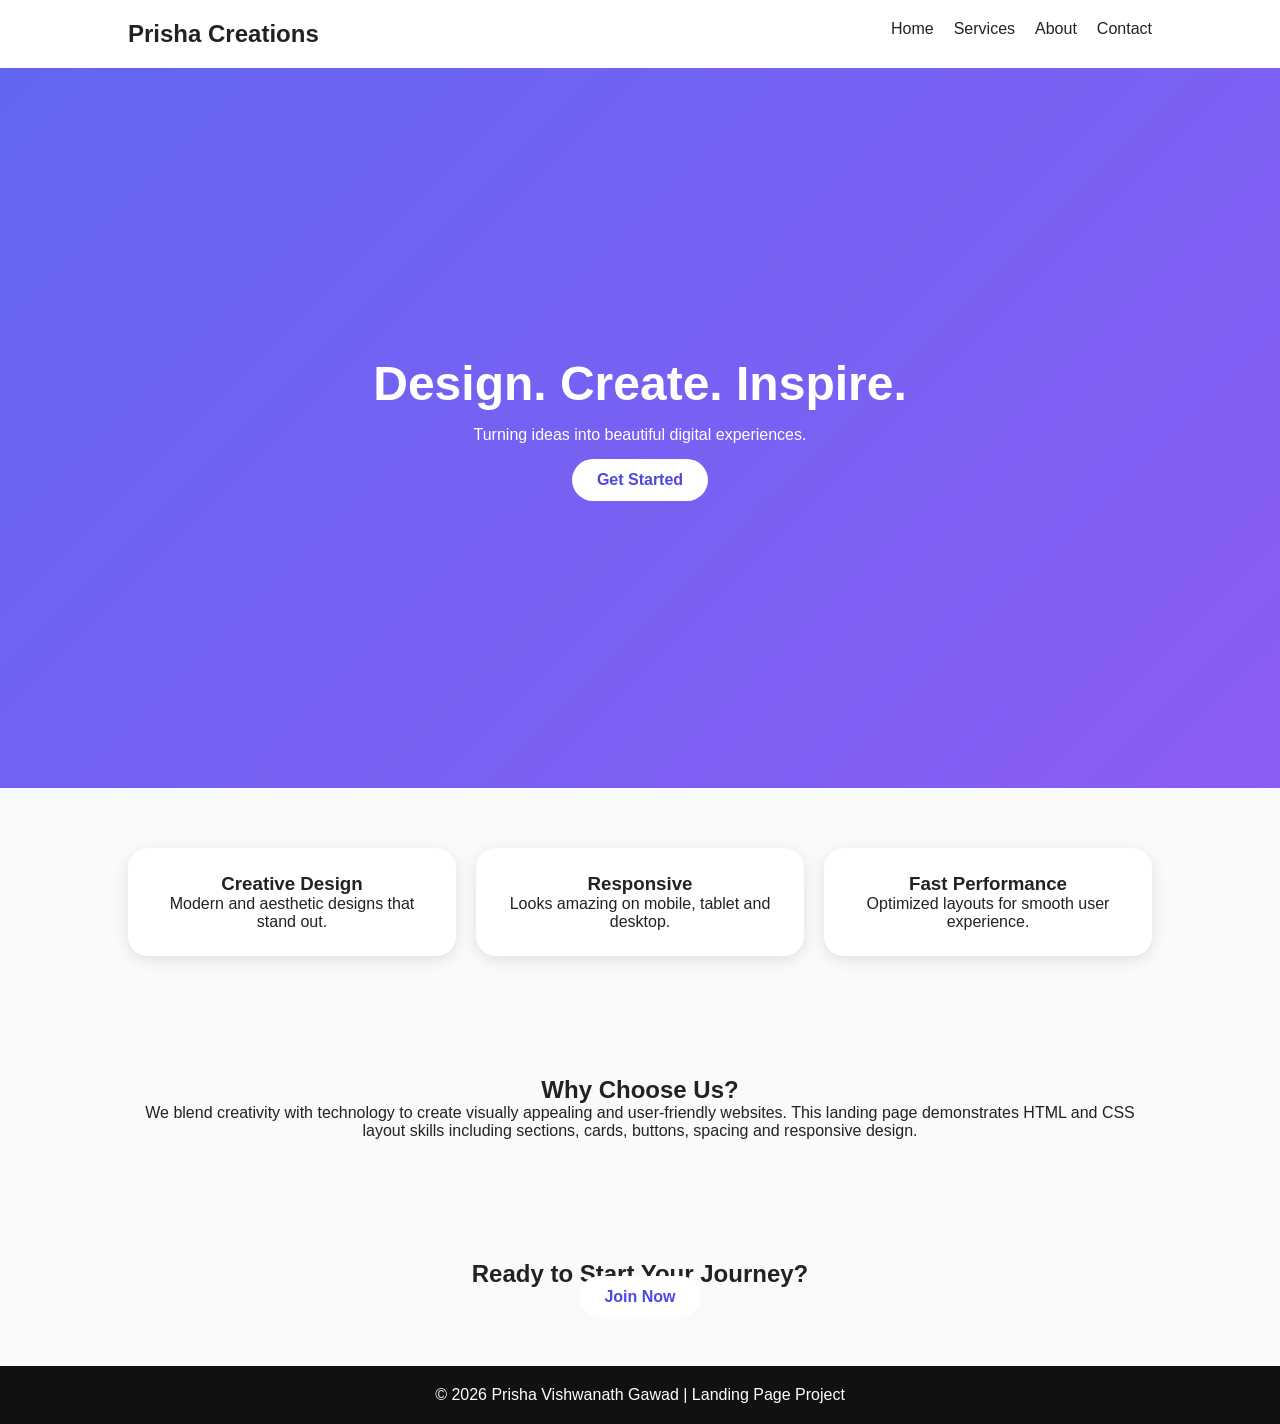
<file: LEVEL1 TASK 2/index.html>
<!DOCTYPE html>
<html lang="en">
<head>
<meta charset="UTF-8">
<meta name="viewport" content="width=device-width, initial-scale=1.0">
<title>Creative Landing Page</title>
<link rel="stylesheet" href="style.css">
</head>
<body>
<nav>
<h2>Prisha Creations</h2>
<ul>
<li>Home</li>
<li>Services</li>
<li>About</li>
<li>Contact</li>
</ul>
</nav>

<header class="hero">
<h1>Design. Create. Inspire.</h1>
<p>Turning ideas into beautiful digital experiences.</p>
<a href="#" class="btn">Get Started</a>
</header>

<section class="features">
<div class="card">
<h3>Creative Design</h3>
<p>Modern and aesthetic designs that stand out.</p>
</div>
<div class="card">
<h3>Responsive</h3>
<p>Looks amazing on mobile, tablet and desktop.</p>
</div>
<div class="card">
<h3>Fast Performance</h3>
<p>Optimized layouts for smooth user experience.</p>
</div>
</section>

<section class="about">
<h2>Why Choose Us?</h2>
<p>We blend creativity with technology to create visually appealing and user-friendly websites. This landing page demonstrates HTML and CSS layout skills including sections, cards, buttons, spacing and responsive design.</p>
</section>

<section class="cta">
<h2>Ready to Start Your Journey?</h2>
<a href="#" class="btn">Join Now</a>
</section>

<footer>
<p>© 2026 Prisha Vishwanath Gawad | Landing Page Project</p>
</footer>
</body>
</html>
</file>
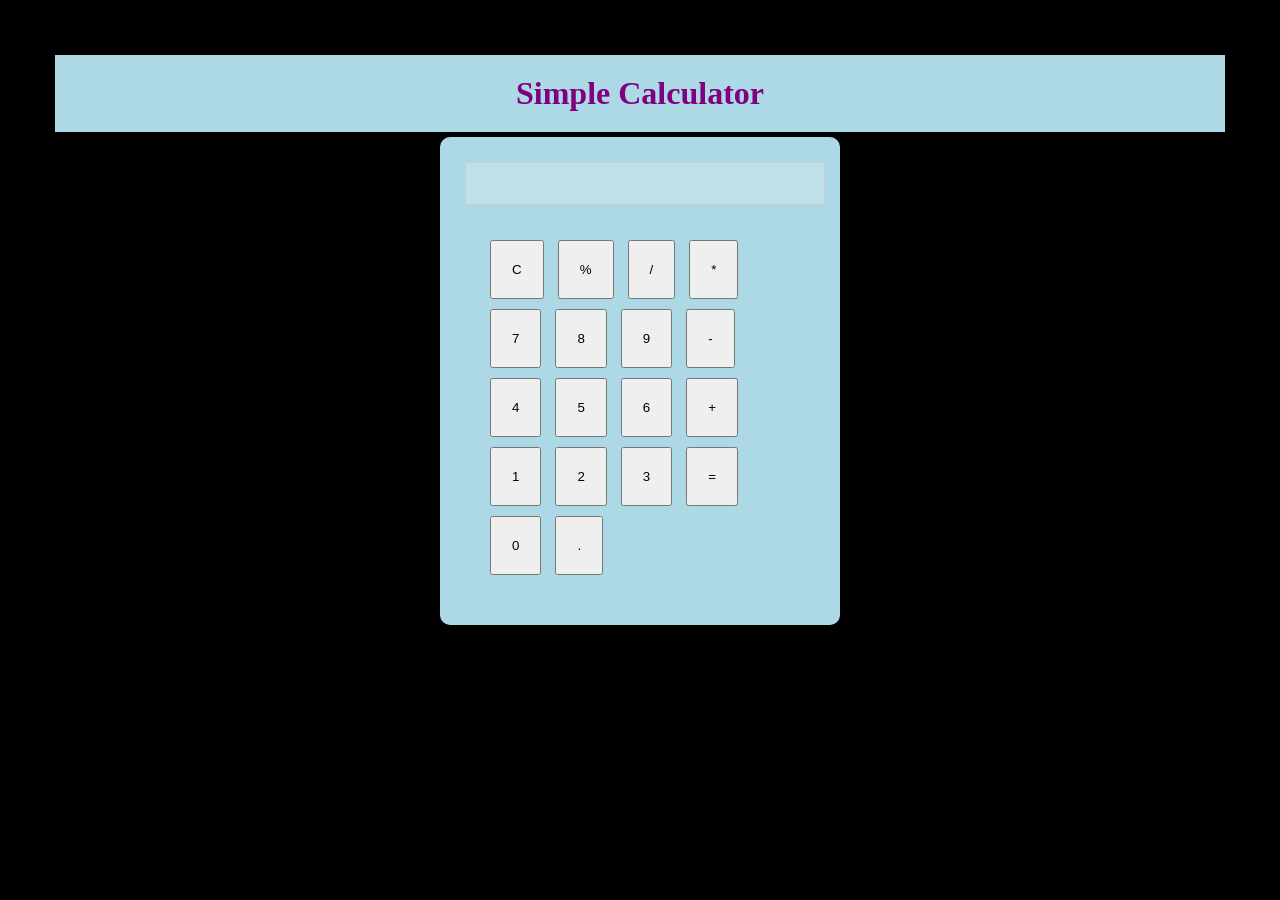
<file: LEVEL1 TASK 3/index.html>
<!DOCTYPE html>
<html lang="en">
<head>
    <meta charset="UTF-8">
    <meta name="viewport" content="width=device-width, initial-scale=1.0">
    <title>Calculator</title>
    <link rel="stylesheet" href="style.css">
</head>
<body>
    <h1>Simple Calculator</h1>
    <div class="calculator">
        <input type="text" id="display" disabled st
        yle="width: 100%; height: 40px; font-size: 18px;  text-align: center; margin-bottom: 10px; orientation:center;">
        <div class="buttons">
            <button>C</button>
            <button>%</button>
            <button>/</button>
            <button>*</button> <br>
            <button>7</button>
            <button>8</button>  
            <button>9</button>
            <button>-</button> <br>
            <button>4</button>
            <button>5</button>
            <button>6</button>
            <button>+</button> <br>
            <button>1</button>
            <button>2</button>
            <button>3</button>
            <button>=</button><br>
            <button>0</button>
            <button>.</button> <br>
            
        </div>
    </div>

    <script src="script.js"></script>


            

</body>
</html>
</file>
<file: LEVEL1 TASK 2/style.css>
*{margin:0;padding:0;box-sizing:border-box;font-family:Arial,sans-serif}
body{background:#f8fafc;color:#222}
nav{display:flex;justify-content:space-between;padding:20px 10%;background:white;box-shadow:0 2px 10px rgba(0,0,0,.08)}
nav ul{display:flex;gap:20px;list-style:none}
.hero{height:80vh;display:flex;flex-direction:column;justify-content:center;align-items:center;text-align:center;background:linear-gradient(135deg,#6366f1,#8b5cf6);color:white;padding:20px}
.hero h1{font-size:3rem}
.hero p{margin:15px 0}
.btn{background:white;color:#4f46e5;padding:12px 25px;border-radius:30px;text-decoration:none;font-weight:bold}
.features{display:grid;grid-template-columns:repeat(auto-fit,minmax(250px,1fr));gap:20px;padding:60px 10%}
.card{background:white;padding:25px;border-radius:20px;box-shadow:0 4px 15px rgba(0,0,0,.1);text-align:center}
.about,.cta{text-align:center;padding:60px 10%}
footer{text-align:center;padding:20px;background:#111;color:white}
</file>
<file: LEVEL1 TASK 3/style.css>
*{
    margin: 5px;
    padding: 20px;
    box-sizing: border-box;
}

h1{
    text-align: center;
    color: purple;
    background-color: lightblue;
}

.calculator{
    width: 400px;
    background-color: lightblue;
    margin: 0 auto;
    padding: 20px;
    border-radius: 10px;
}

input[type="text"]{
    width: 100%;
    padding: 10px;
    font-size: 18px;
    border: 1px solid #ccc;
}

body{
    background-color:black;
}
</file>
